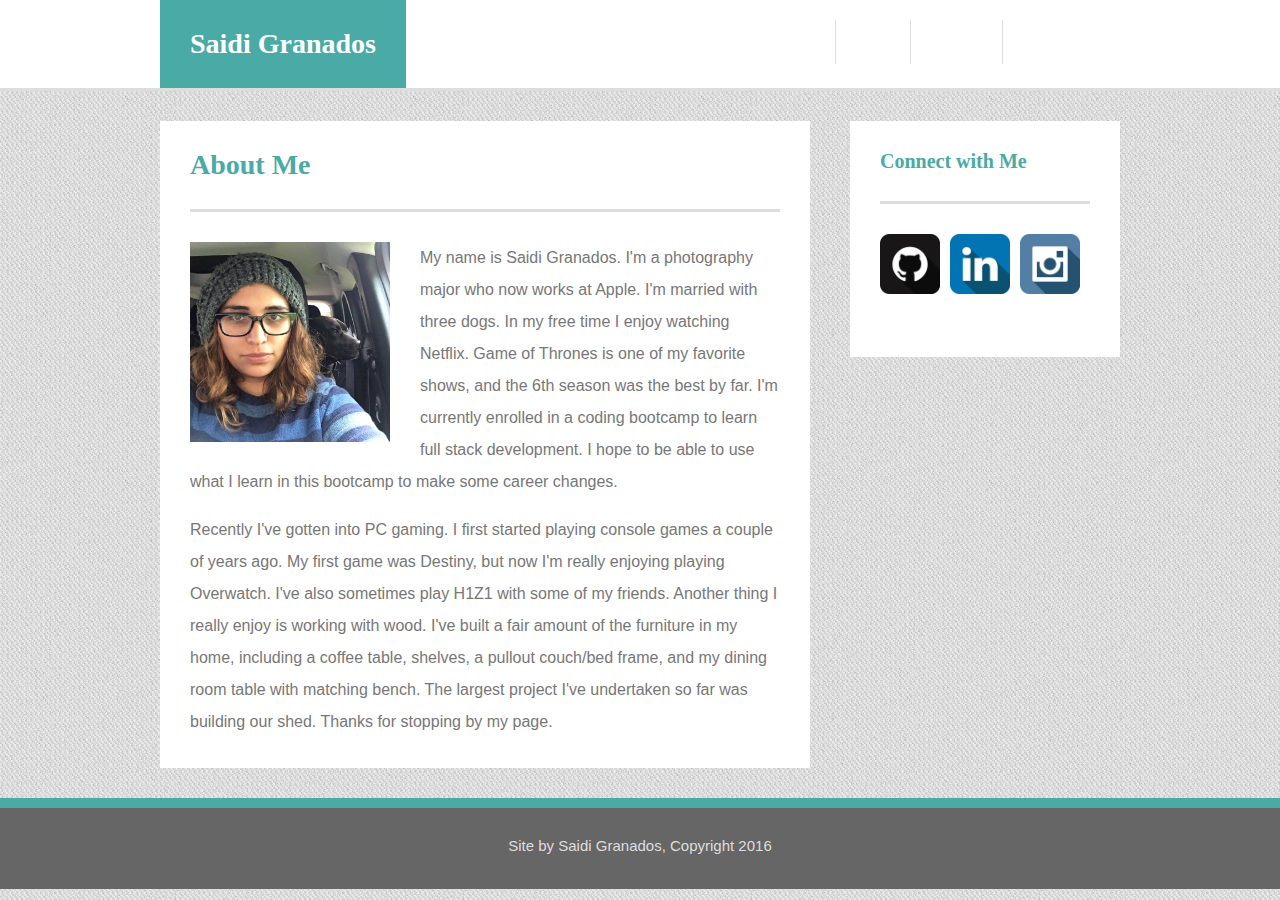
<file: index.html>
<!DOCTYPE html>
<html>
<head>
	<title>Saidi Granados // Developer</title>
	<link rel="stylesheet" href="assets/css/reset.css">
	<link rel="stylesheet" href="assets/css/style.css">
</head>

<body>

	<div>
	<header>
		<div class="wrapper">
		<a href="#" class="logo">Saidi Granados</a>
		<nav>
		<div id="nav-buttons">
		<ul>
			<li><a href="contact.html">Contact</a></li>
			<li><a href="portfolio.html">Portfolio</a></li>
			<li><a href="index.html">About</a></li>
		</ul>
		</div>
		</nav>
		</div>
	</header>
	</div>
	<div class="wrapper">
	<section class="about-me">
		<h2>About Me</h2>
		<img src="assets/images/bio-pic.jpg" alt="Bio Pic" id="bio-image">
		<p class="bio">My name is Saidi Granados.  I'm a photography major who now works at Apple.  I'm married with three dogs.  In my free time I enjoy watching Netflix.  Game of Thrones is one of my favorite shows, and the 6th season was the best by far.  I'm currently enrolled in a coding bootcamp to learn full stack development.  I hope to be able to use what I learn in this bootcamp to make some career changes.</p>
		<br>
		<p class="bio">Recently I've gotten into PC gaming.  I first started playing console games a couple of years ago.  My first game was Destiny, but now I'm really enjoying playing Overwatch.  I've also sometimes play H1Z1 with some of my friends.  Another thing I really enjoy is working with wood.  I've built a fair amount of the furniture in my home, including a coffee table, shelves, a pullout couch/bed frame, and my dining room table with matching bench.  The largest project I've undertaken so far was building our shed. Thanks for stopping by my page.</p>
	</section>
	<section class="sidebar">
		<h3>Connect with Me</h3>
		<div id="contact-me">
		<ul>
			<li><a href="https://www.instagram.com/em_saidi/"><img src="assets/images/Instagram-v051916.png" alt="instagram" class="contact-me-thumbnail"></a></li>
			<li><a href="https://www.linkedin.com/in/saidigranados"><img src="assets/images/In-2CRev-34px-R.png" alt="linkedin" class="contact-me-thumbnail"></a></li>
			<li><a id="contact-me-right" href="https://github.com/emsaidi/"><img src="assets/images/GitHub-Mark-32px.png" alt="github" class="contact-me-thumbnail"></a></li>
		</ul>
		</div>
	</section>
	<div class="push";></div>
	</div>
	<div class="footer">
		<p class="p-footer">Site by Saidi Granados, Copyright 2016</p>
	</div>
</body>

</html>
</file>
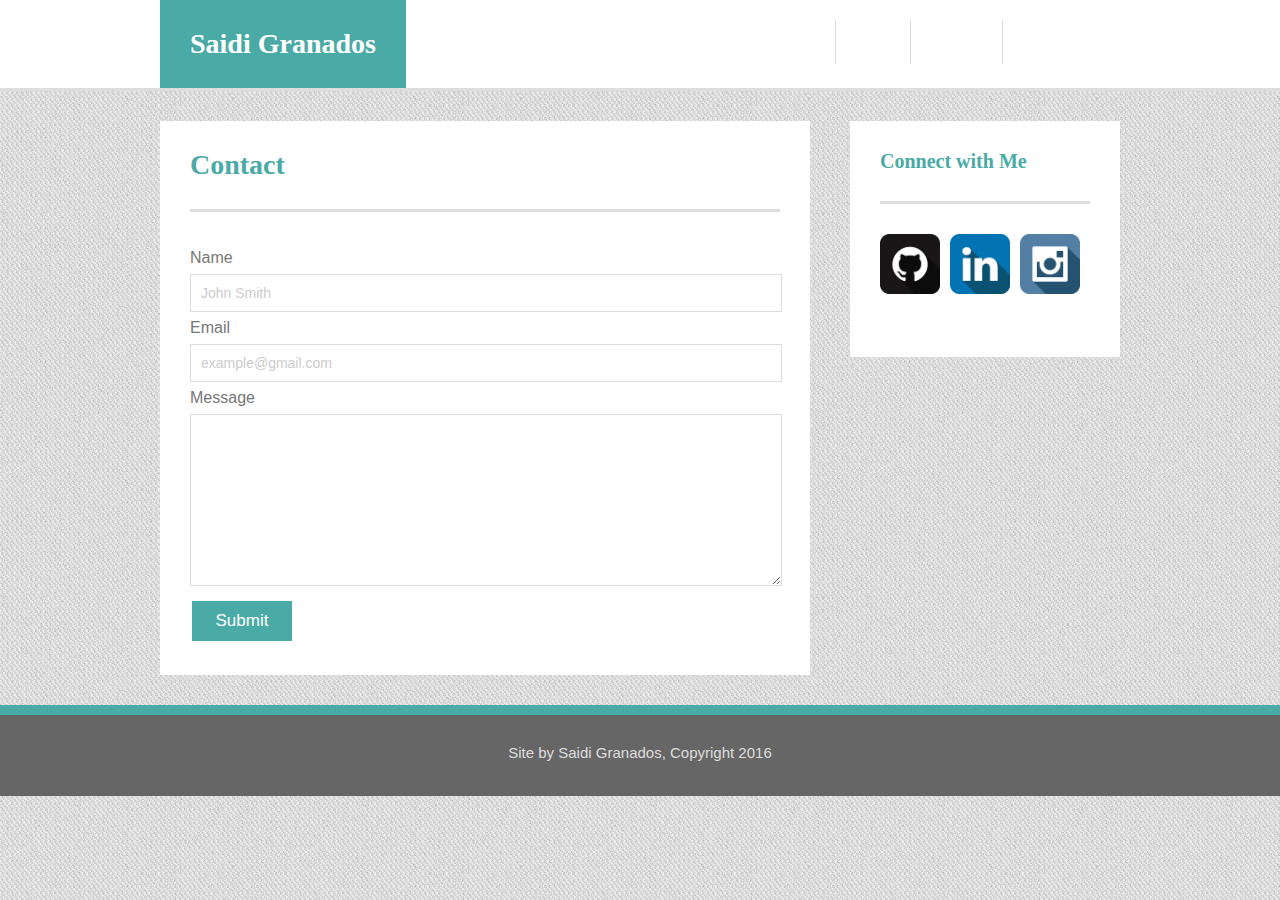
<file: contact.html>
<!DOCTYPE html>
<html>
<head>
	<title>Saidi Granados // Developer</title>
	<link rel="stylesheet" href="assets/css/reset.css">
	<link rel="stylesheet" href="assets/css/style.css">
</head>
<body>
	<div>
	<header>
		<div class="wrapper">
		<a href="#" class="logo">Saidi Granados</a>
		<nav>
		<div id="nav-buttons">
		<ul>
			<li><a href="contact.html">Contact</a></li>
			<li><a href="portfolio.html">Portfolio</a></li>
			<li><a href="index.html">About</a></li>
		</ul>
		</div>
		</nav>
		</div>
	</header>
	</div>
	<div class="wrapper">
	<section class="email-me">
		<h2>Contact</h2>
		<form>
			Name<br>
			<input type="text" name="Name" value="John Smith"><br>
			Email<br>
			<input type="text" name="Email" value="example@gmail.com"><br>
			Message<br>
			<textarea name="message"></textarea><br>
			<input type="submit" name="Submit">
		</form>
	</section>
	<section class="sidebar">
		<h3>Connect with Me</h3>
		<div id="contact-me">
		<ul>
			<li><a href="https://www.instagram.com/em_saidi/"><img src="assets/images/Instagram-v051916.png" alt="instagram" class="contact-me-thumbnail"></a></li>
			<li><a href="https://www.linkedin.com/in/saidigranados"><img src="assets/images/In-2CRev-34px-R.png" alt="linkedin" class="contact-me-thumbnail"></a></li>
			<li><a id="contact-me-right" href="https://github.com/emsaidi/"><img src="assets/images/GitHub-Mark-32px.png" alt="github" class="contact-me-thumbnail"></a></li>
		</ul>
		</div>
	</section>
	<div class="push";></div>
	</div>
	<div class="footer">
		<p class="p-footer">Site by Saidi Granados, Copyright 2016</p>
	</div>
</body>

</html>
</file>
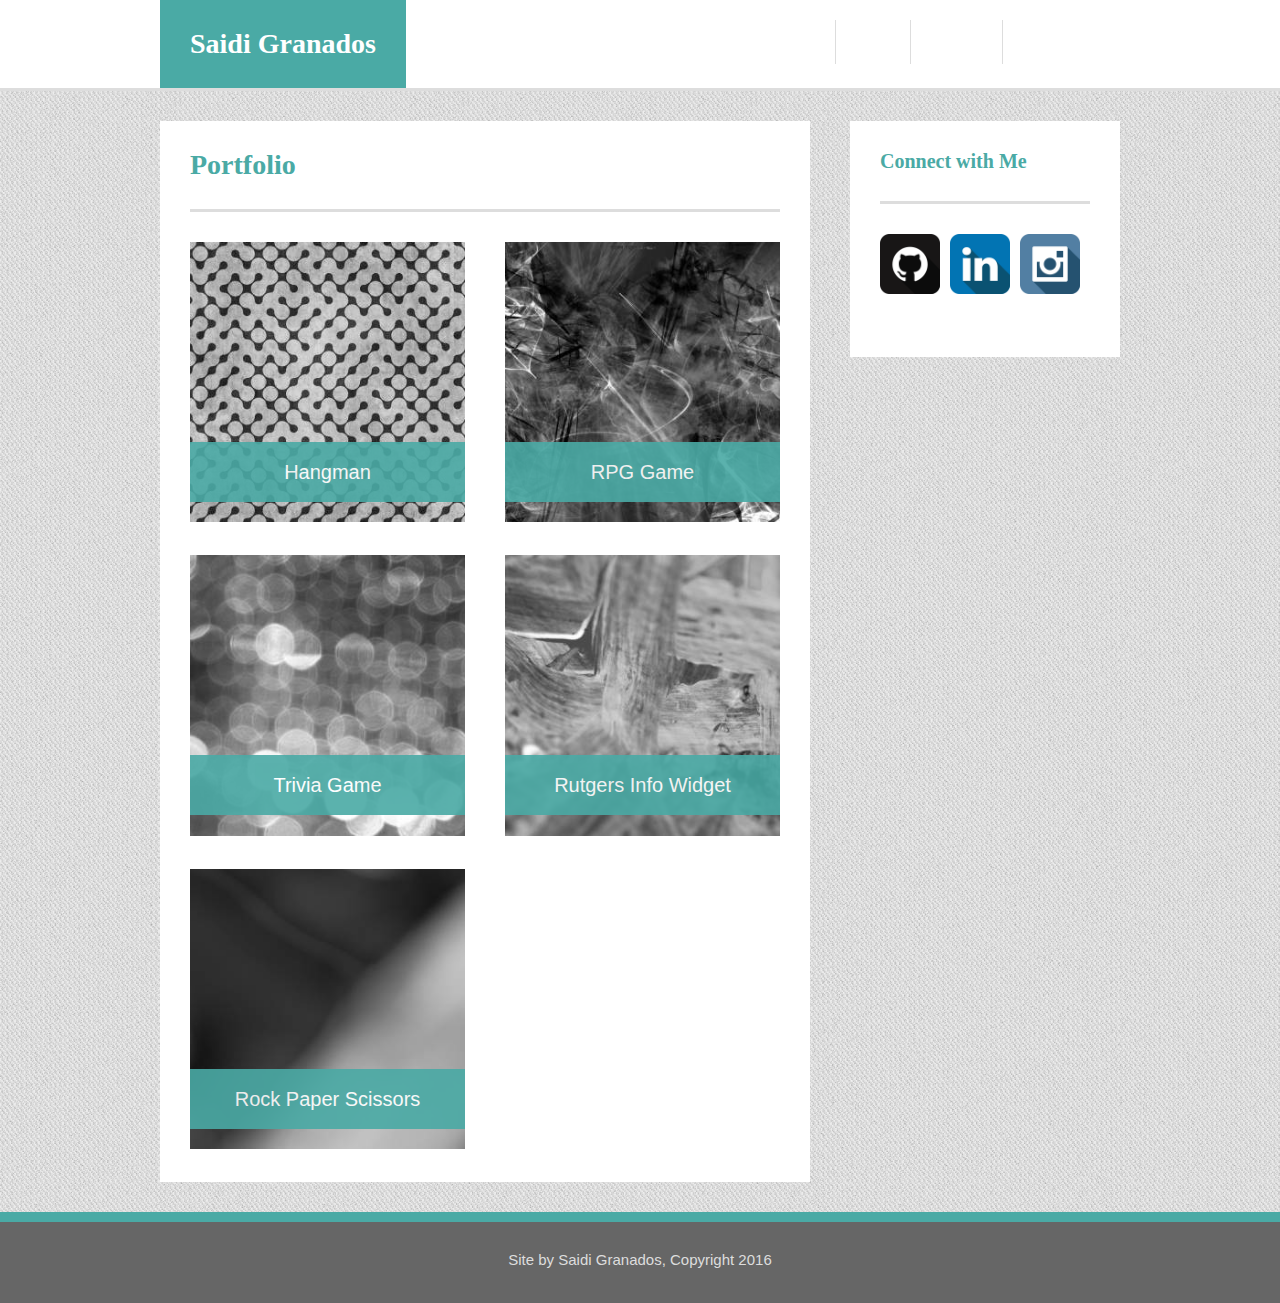
<file: portfolio.html>
<!DOCTYPE html>
<html>
<head>
	<title>Saidi Granados // Developer</title>
	<link rel="stylesheet" href="assets/css/reset.css">
	<link rel="stylesheet" href="assets/css/style.css">
</head>
<body>
	<div>
	<header>
		<div class="wrapper">
		<a href="#" class="logo">Saidi Granados</a>
		<nav>
		<div id="nav-buttons">
		<ul>
			<li><a href="contact.html">Contact</a></li>
			<li><a href="portfolio.html">Portfolio</a></li>
			<li><a href="index.html">About</a></li>
		</ul>
		</div>
		</nav>
		</div>
	</header>
	</div>
	<div class="wrapper">
	<section class="gallery">
		<h2>Portfolio</h2>
		<div class="portfolio-pic-left"><img src="assets/images/portfolio-1.jpg" alt="Hangman">
			<div class="portfolio-name">Hangman</div>
		</div>
		<div class="portfolio-pic-right"><img src="assets/images/portfolio-2.jpg" alt="RPG Game">
			<div class="portfolio-name">RPG Game</div>
		</div>
		<div class="portfolio-pic-left"><img src="assets/images/portfolio-3.jpg" alt="Trivia Game">
			<div class="portfolio-name">Trivia Game</div>
		</div>
		<div class="portfolio-pic-right"><img src="assets/images/portfolio-4.jpg" alt="Rutgers Info Widget">
			<div class="portfolio-name">Rutgers Info Widget</div>
		</div>
		<div class="portfolio-pic-left"><img src="assets/images/portfolio-5.jpg" alt="Rock Paper Scissors">
			<div class="portfolio-name">Rock Paper Scissors</div>
		</div>
	</section>
	<section class="sidebar">
		<h3>Connect with Me</h3>
		<div id="contact-me">
		<ul>
			<li><a href="https://www.instagram.com/em_saidi/"><img src="assets/images/Instagram-v051916.png" alt="instagram" class="contact-me-thumbnail"></a></li>
			<li><a href="https://www.linkedin.com/in/saidigranados"><img src="assets/images/In-2CRev-34px-R.png" alt="linkedin" class="contact-me-thumbnail"></a></li>
			<li><a id="contact-me-right" href="https://github.com/emsaidi/"><img src="assets/images/GitHub-Mark-32px.png" alt="github" class="contact-me-thumbnail"></a></li>
		</ul>
		</div>
	</section>
	<div class="push";></div>
	</div>
	<div class="footer">
		<p class="p-footer">Site by Saidi Granados, Copyright 2016</p>
	</div>
</body>

</html>
</file>
<file: assets/css/style.css>
*{
	margin: 0;
}

html{
	height: 100%;
}

body {
	margin: auto;
	padding: 0px;
	font-family: 'Arial', 'Helvetica Neue', Helvetica, sans-serif;
	background-color: #ffffff;
	background-image: url("../images/cheap_diagonal_fabric.png");
	color: #777777;
}

.wrapper {
	min-height: 100%
	height: auto !important;
	height: 100%;
	margin: 0 auto -91px;
	width: 960px;
}

.footer, .push {
	height: 91px;
	clear: both;
	background-color: #666666;
}

nav {
	float: right;
}

h2 {
	margin: 30px;
	padding-bottom: 30px;
	font-family: 'Georgia', Times, Times New Roman, serif;
	font-size: 28px;
	font-weight: bold;
	color: #4aaaa5;
	border-bottom: 3px solid #dddddd;

}

h3 {
	padding: 30px 0px;
	color: #4aaaa5;
	padding-bottom: 30px;
	font-family: 'Georgia', Times, Times New Roman, serif;
	font-size: 20px;
	font-weight: bold;
	border-bottom: 3px solid #dddddd;

}

header{
	background-color: white;
	color: #777777;
	height: 88px;
	border-bottom: 3px solid #dddddd;
	margin-bottom: 30px;

}

#nav-buttons ul {
	list-style-type:none;
	display: inline-block;
	color: white;
	text-decoration: none; 
	overflow: hidden;
	padding: 20px 30px;

}

#nav-buttons li {
	float: right;
	border-left: 1px solid #dddddd;
}

#nav-buttons ul:last-child {
	border-left: none;
}

#nav-buttons li a {
	display: block;
	text-align; center;
	padding: 14px 16px;
	text-decoration: none;
	color: white;
}

#nav-buttons li a:visited {
	color: #777777;
}

#nav-buttons li a:hover {
	background-color: #4aaaa5;
	color: white;
}

.logo {
	padding: 30px 30px;
	float: left;
	text-decoration: none;
	overflow: auto;
	font-family: 'Georgia', Times, Times New Roman, serif;
	font-size: 28px;
	font-weight: bold;
	background-color: #4aaaa5;
	color: white;
}

.about-me {
	background-color: white;
	overflow: auto;
	width: 650px;
	float:left;
	padding: 0px 0px 30px 0px;
	margin-bottom: 30px;
}

.email-me {
	background-color: white;
	overflow: auto;
	width: 650px;
	float:left;
	padding: 0px 0px 30px 0px;
	margin-bottom: 30px;
}

#bio-image {
	width: 200px;
	height: auto;
	float: left;
	padding: 0px 30px 0px 30px;
}

.bio {
	padding: 0px 30px 0px 30px;
	line-height: 200%;
}

form {
	padding: 0px 30px 0px 30px;
	line-height: 200%;
}

input {
	width: 570px;
}

input[type=text] {
	border: 1px solid #dddddd;
	padding: 10px;
	color: #cccccc;
	font-size: 14px;
}

textarea {
	width: 570px;
	height: 150px;
	border: 1px solid #dddddd;
	padding: 10px;
	color: #cccccc;
	font-size: 14px;
}

input[type=button], input[type=submit], input[type=reset] {
	width: 100px;
	background-color: #4aaaa5;
	border: none;
	color: white;
	padding: 10px 10px;
	text-decoration: none;
	margin: 4px 2px;
	cursor: pointer;
	font-size: 17px;
}

.gallery {
	background-color: white;
	overflow: auto;
	width: 650px;
	float:left;
	margin-bottom: 30px;
}

.portfolio-pic-left {
	position: relative;
	padding: 0px 0px 30px 30px;
	float: left;
}

.portfolio-pic-right {
	position: relative;
	padding: 0px 30px 30px 0px;
	float: right;
}

img {
	width: 275px;
	height: auto;
}

.portfolio-name {
	position: absolute;
	top: 200px;
	width: 275px;
	padding: 20px 0px;
	color: white;
	background-color: #4aaaa5;
	font-size: 20px;
	text-align: center;
	opacity: .90;

}

.sidebar {
	width: 210px;
	padding: 0px 30px 30px 30px;
	background-color: white;
	float:right;
}

#contact-me ul {
	display: block;
	list-style-type:none;
	padding: 30px 0px;

	overflow: hidden;
}

#contact-me li {
	border:none;
}

#contact-me li a {
	padding: 0px 10px 0px 0px;
	float:right;
}

#contact-me-right li a {
	padding: 0px 0px 0px 0px;
	float:right;
}

.contact-me-thumbnail {
	width: 60px;
	height: 60px;
}


.p-footer {
	color: #dddddd;
	font-size: 15px;
	text-align: center;
	padding-top: 30px;
	border-top: 10px solid #4aaaa5;
}
</file>
